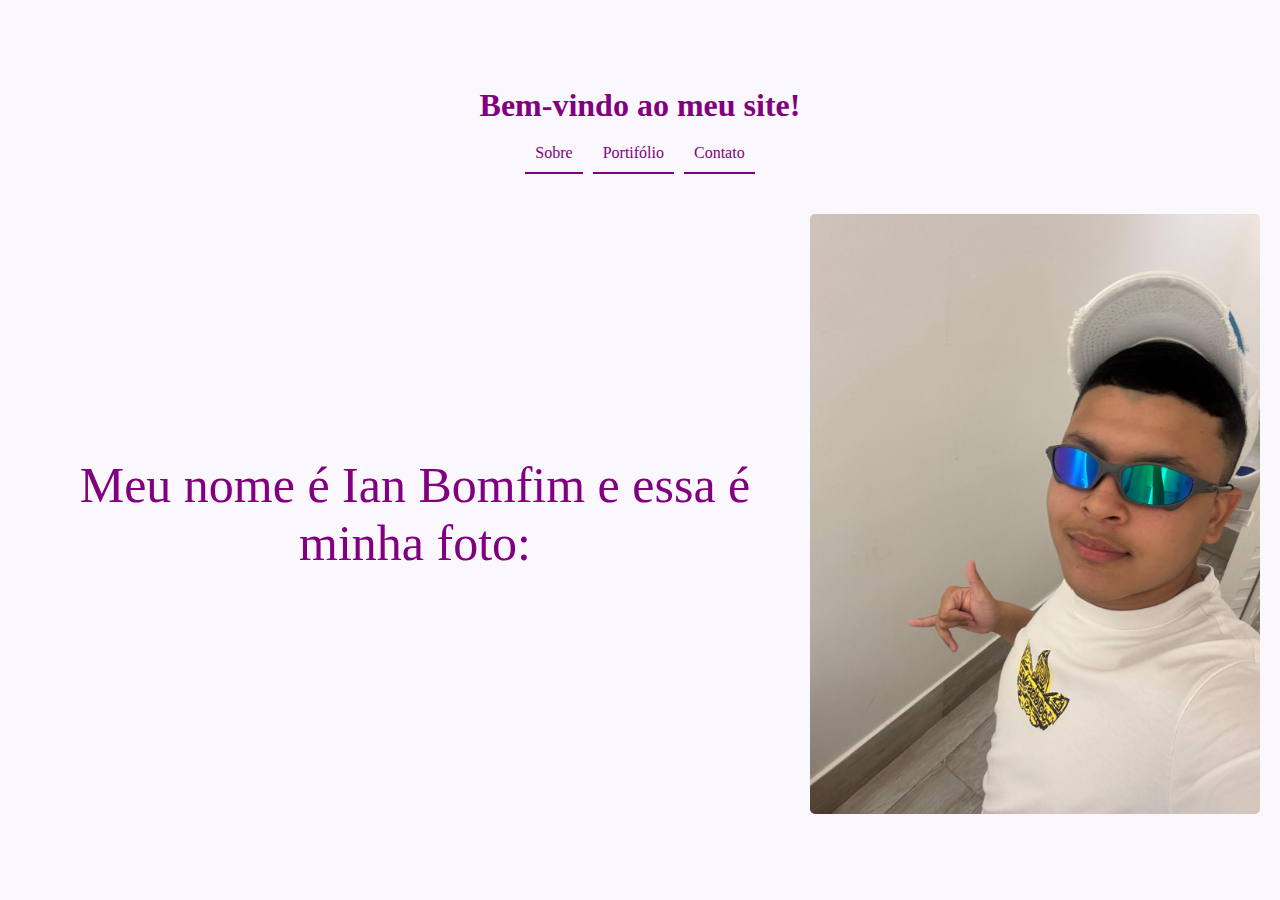
<file: index.html>
<!DOCTYPE html>
<html lang="pt-br">

<head>
    <meta charset="utf-8">
    <meta name="viewport" content="width=device-width">
    <title>Home</title>
    <link href="css/style .css" rel="stylesheet" type="text/css" />
</head>

<body>
    <header>
        <h1>Bem-vindo ao meu site!</h1>
        <nav>
            <a href="sobre.html">Sobre</a>
            <a href="portfolio.html">Portifólio</a>
            <a href="contato.html">Contato</a>
        </nav>
    </header>
    <div class="content">
        <p>
            Meu nome é Ian Bomfim
            e essa é minha foto:
        </p>
        <img src="img/ratãoMaximo.jpeg" alt="foto Minha">
    </div>

</body>

</html>
</file>
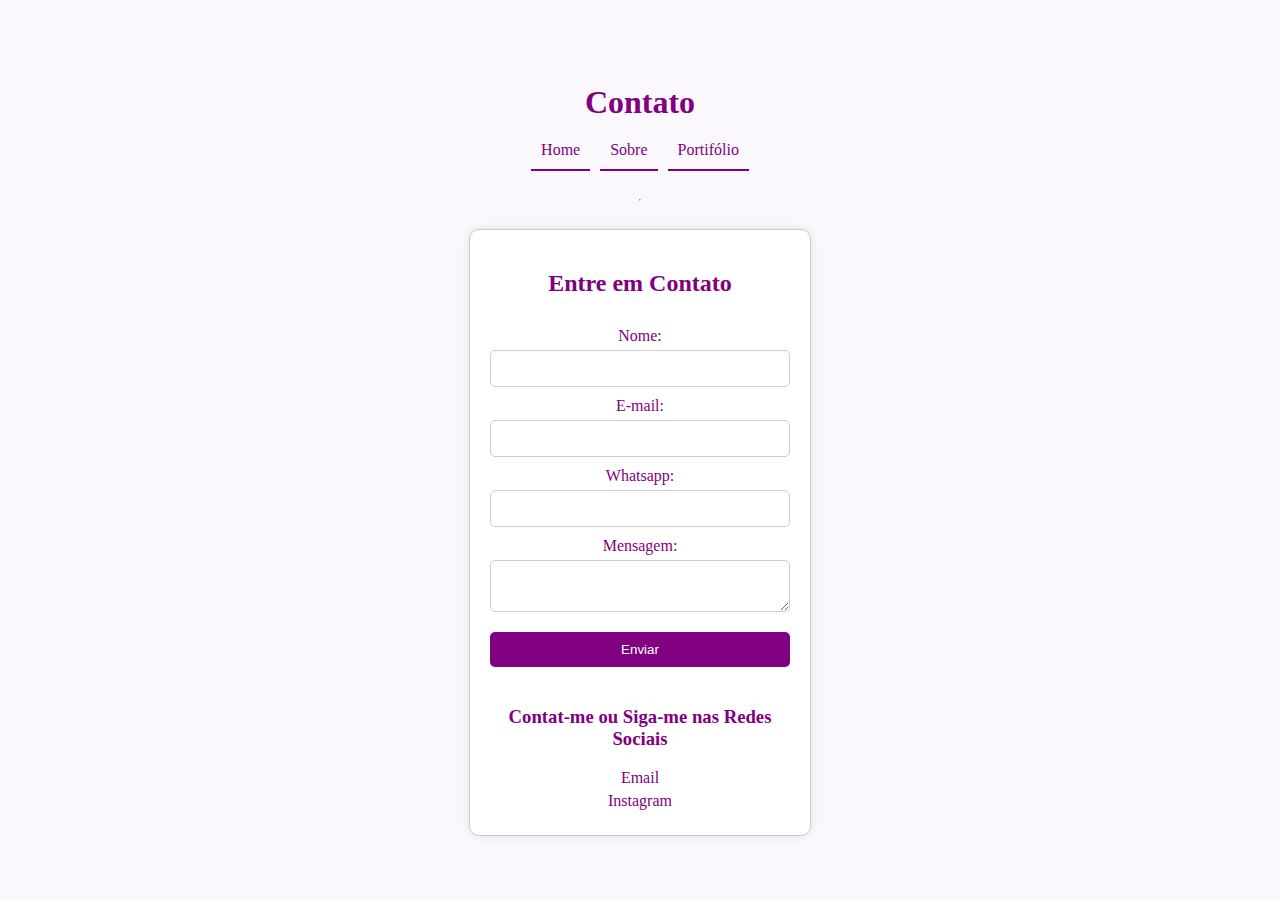
<file: contato.html>
<!DOCTYPE html>
<html lang="pt-br">

<head>
    <meta charset="utf-8">
    <meta name="viewport" content="width=device-width">
    <title>Contato</title>
    <link href="css/contato.css" rel="stylesheet" type="text/css" />
</head>

<body>
    <header>
       <h1>Contato</h1>
        <nav>
            <a href="index.html">Home</a>
            <a href="sobre.html">Sobre</a>
            <a href="portfolio.html">Portifólio</a>
        </nav>
    </header>
    <hr />
    <div class="form-container">
        <form id="contactForm">
            <h2>Entre em Contato</h2>
            <label for="name">Nome:</label>
            <input type="text" id="name" name="name" required>
            
            <label for="email">E-mail:</label>
            <input type="email" id="email" name="email" required>
            
            <label for="whatsapp">Whatsapp:</label>
            <input type="tel" id="whatsapp" name="whatsapp" required>
            
            <label for="message">Mensagem:</label>
            <textarea id="message" name="message" required></textarea>
            
            <button type="submit">Enviar</button>
        </form>
        <div class="social-links">
            <h3>Contat-me ou Siga-me nas Redes Sociais</h3>
            <a href="mailto:ianbomfimsouzaalves@gmail.com" target="_blank">Email</a>
            <a href="https://www.instagram.com/ianbomfimsouzaalves?igsh=YmhuYWdjOTZmN2F4&utm_source=qr" target="_blank">Instagram</a>
        </div>
    </div>
    <script src="js/contato.js"></script>
</body>
</html>
</file>
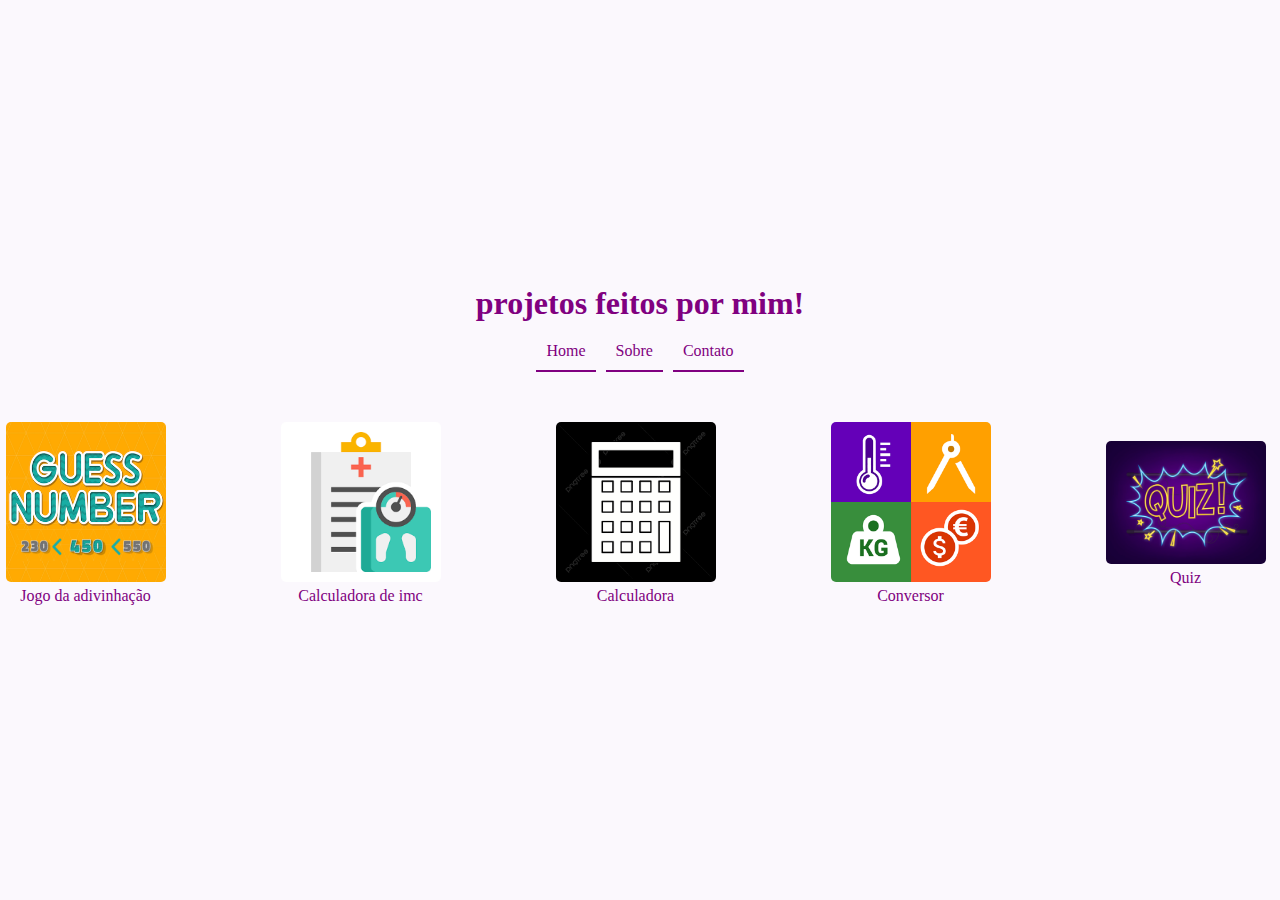
<file: portfolio.html>
<!DOCTYPE html>
<html lang="pt-br">

<head>
    <meta charset="utf-8">
    <meta name="viewport" content="width=device-width">
    <title>Portfólio</title>
    <link href="css/prtifolio.css" rel="stylesheet" type="text/css" />
</head>

<body>
    <header>
        <h1>projetos feitos por mim!</h1>
        <nav>
            <a href="index.html">Home</a>
            <a href="sobre.html">Sobre</a>
            <a href="contato.html">Contato</a>
        </nav>
    </header>
    <footer>
        <a href="adivinhanumeros.html" class="d1">
            <img src="img/adivinhaaiotario.webp" alt="icone">
            <p>Jogo da adivinhação</p>
        </a>
        <a href="calculadoraImc.html" class="d2">
            <img src="img/tonels.png" alt="icone">
            <p>Calculadora de imc</p>
        </a>
        <a href="calculadora.html" class="d3">
            <img src="img/calado.png" alt="icone">
            <p>Calculadora</p>
        </a>
        <a href="coversor.html" class="d4">
            <img src="img/converto.png" alt="icone">
            <p>Conversor</p>
        </a>
        <a href="quiz.html" class="d5">
            <img src="img/quiz.jpg" alt="icone">
            <p>Quiz</p>
        </a>
    </footer>

</body>

</html>
</file>
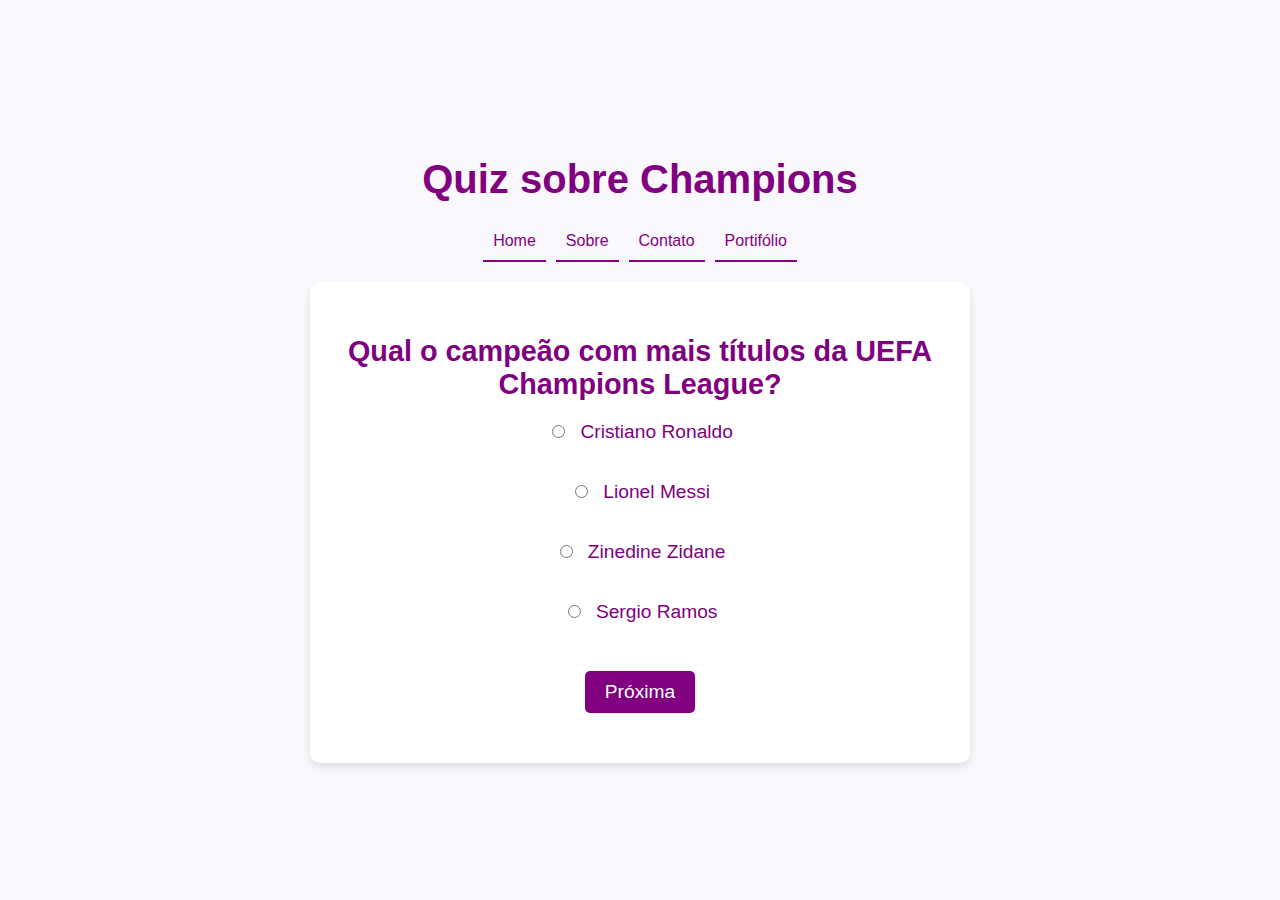
<file: quiz.html>
<!DOCTYPE html>
<html lang="pt-BR">
<head>
    <meta charset="UTF-8">
    <title>Quiz sobre Champions</title>
    <link rel="stylesheet" href="css/quiz.css">
</head>
<body>
    <header>
        <h1>Quiz sobre Champions</h1>
        <nav>
            <a href="index.html">Home</a>
            <a href="sobre.html">Sobre</a>
            <a href="contato.html">Contato</a>
            <a href="portfolio.html">Portifólio</a>
        </nav>
    </header>
    
    <div id="quiz-container">
        <div id="question-container">
            <h2 id="question">Pergunta aqui</h2>
            <div id="options">
                <label><input type="radio" name="option" value="0"> <span id="option0">Opção 1</span></label><br>
                <label><input type="radio" name="option" value="1"> <span id="option1">Opção 2</span></label><br>
                <label><input type="radio" name="option" value="2"> <span id="option2">Opção 3</span></label><br>
                <label><input type="radio" name="option" value="3"> <span id="option3">Opção 4</span></label><br>
            </div>
            <button onclick="nextQuestion()">Próxima</button>
        </div>
        <h2 id="score-container" style="display:none;">Pontuação: <span id="score"></span>/5</h2>
    </div>

    <script src="js/quiz.js"></script>
</body>
</html>
</file>
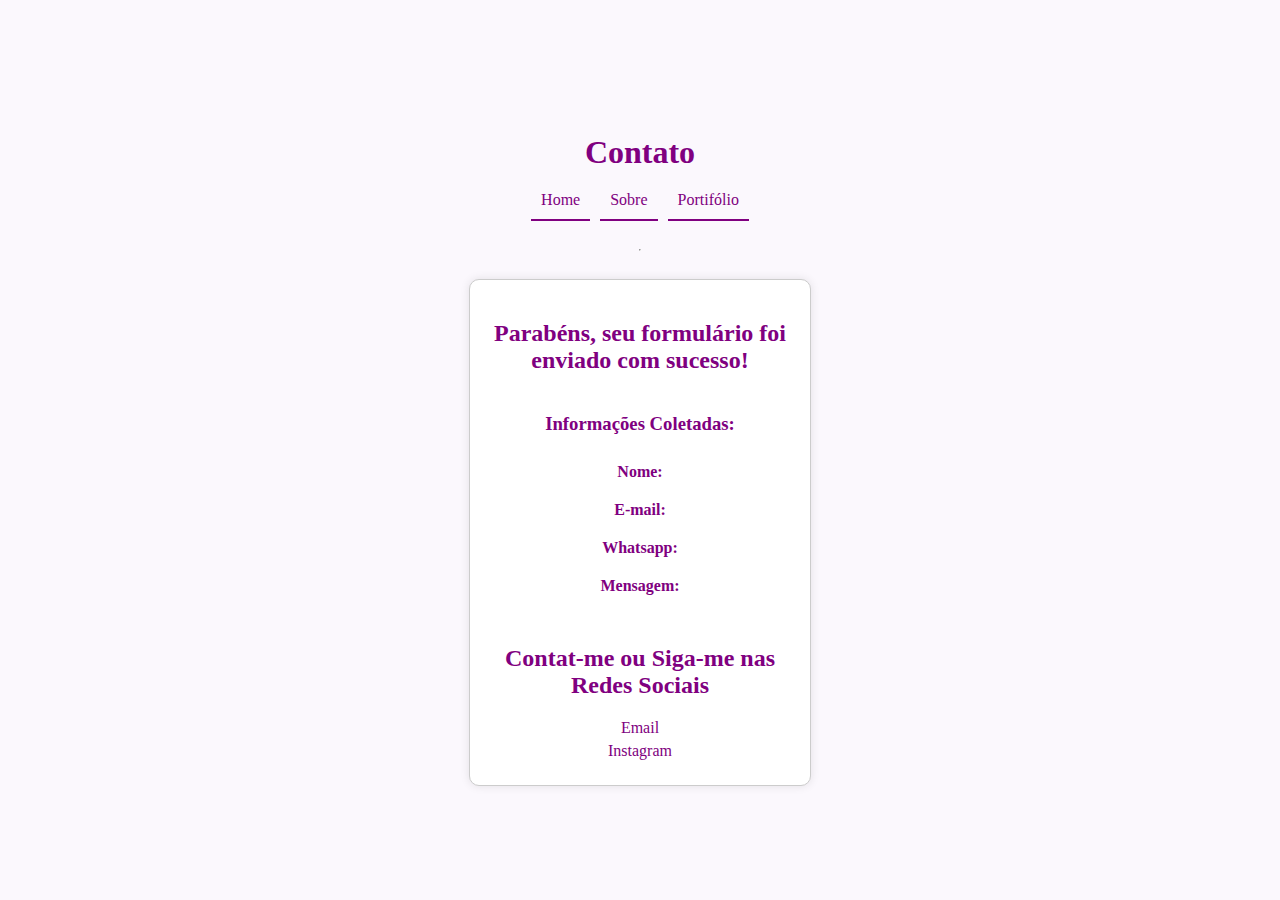
<file: resposta.html>
<!DOCTYPE html>
<html lang="pt-br">

<head>
    <meta charset="utf-8">
    <meta name="viewport" content="width=device-width">
    <title>Contato - Resposta</title>
    <link href="css/resposta.css" rel="stylesheet" type="text/css" />
</head>

<body>
    <header>
        <h1>Contato</h1>
        <nav>
            <a href="index.html">Home</a>
            <a href="sobre.html">Sobre</a>
            <a href="portfolio.html">Portifólio</a>
        </nav>
    </header>
    <hr />
    <div class="response-container">
        <h2>Parabéns, seu formulário foi enviado com sucesso!</h2>
        <h3>Informações Coletadas:</h3>
        <p><strong>Nome:</strong> <span id="response-name"></span></p>
        <p><strong>E-mail:</strong> <span id="response-email"></span></p>
        <p><strong>Whatsapp:</strong> <span id="response-whatsapp"></span></p>
        <p><strong>Mensagem:</strong> <span id="response-message"></span></p>
        <div class="social-links">
            <h2>Contat-me ou Siga-me nas Redes Sociais</h2>
            <a href="mailto:ianbomfimsouzaalves@gmail.com" target="_blank">Email</a>
            <a href="https://www.instagram.com/ianbomfimsouzaalves?igsh=YmhuYWdjOTZmN2F4&utm_source=qr" target="_blank">Instagram</a>
        </div>
    </div>
    <script>
        // Obtém os parâmetros da URL.
        const urlParams = new URLSearchParams(window.location.search);
        // Define os valores nos elementos HTML correspondentes.
        document.getElementById('response-name').innerText = urlParams.get('name');
        document.getElementById('response-email').innerText = urlParams.get('email');
        document.getElementById('response-whatsapp').innerText = urlParams.get('whatsapp');
        document.getElementById('response-message').innerText = urlParams.get('message');
    </script>
</body>

</html>
</file>
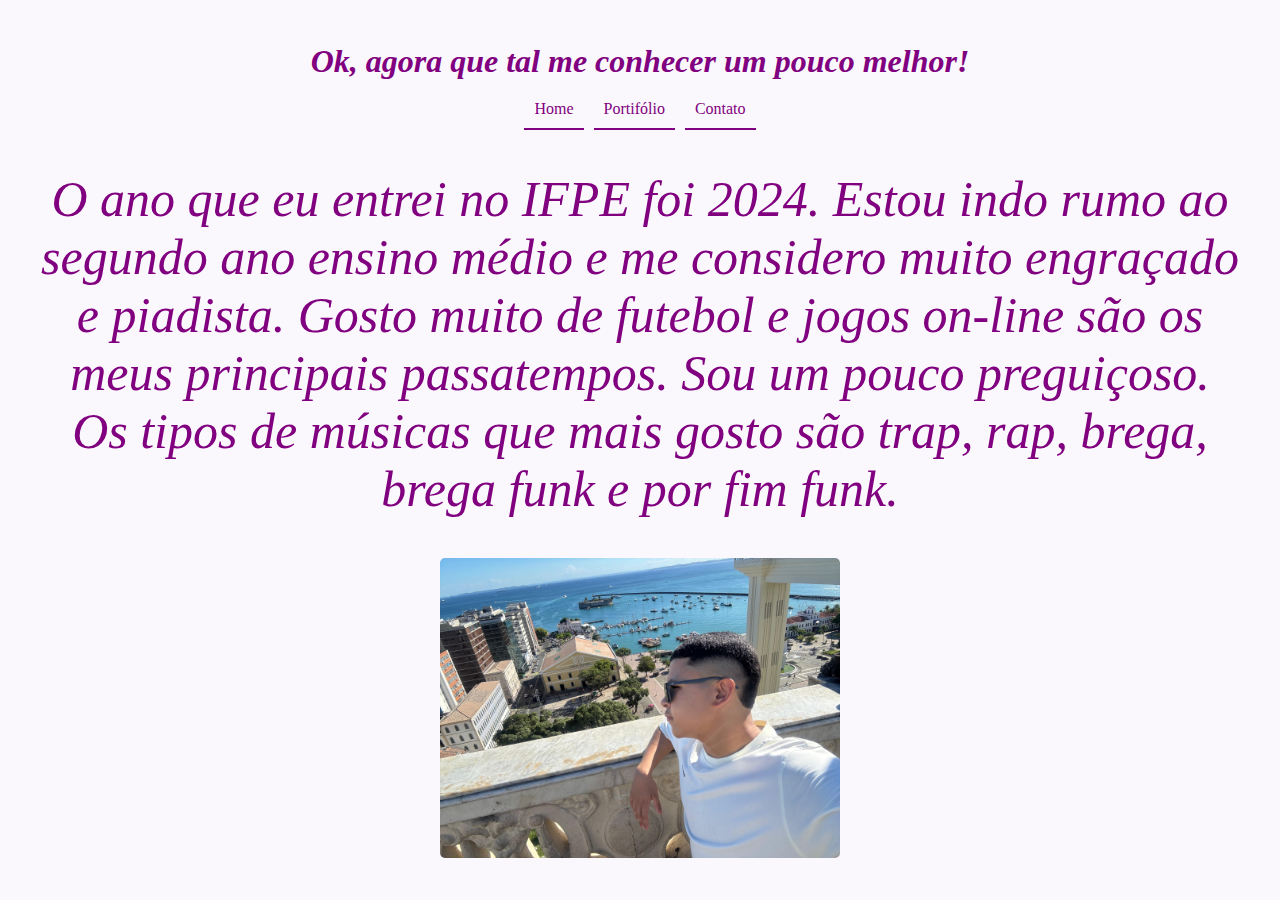
<file: sobre.html>
<!DOCTYPE html>
<html lang="pt-br">

<head>
    <meta charset="utf-8">
    <meta name="viewport" content="width=device-width">
    <title>Sobre</title>
    <link href="css/style .css" rel="stylesheet" type="text/css" />
</head>

<body>
    <header>
        <h1>
            <i>
              Ok, agora que tal me conhecer um pouco melhor!
            </i>
        </h1>
        <nav>
            <a href="index.html">Home</a>
            <a href="portfolio.html">Portifólio</a>
            <a href="contato.html">Contato</a>
        </nav>
    </header>
    <div class="contenty">
        <p>
            <i>
             O ano que eu entrei no IFPE foi 2024. Estou indo rumo ao segundo ano ensino médio e me considero muito engraçado e piadista. Gosto muito de futebol e jogos on-line são os meus principais passatempos. Sou um pouco preguiçoso. Os tipos de músicas que mais gosto são trap, rap, brega, brega funk e por fim funk.
            </i>
        </p>
    </div>
    <div class="contenty"><img src="img/putãonapraia.jpeg" alt="foto Minha"><br></div>
    
 </body>

</html>
</file>
<file: css/style .css>
/* Estilo geral */
body {
    background-color: rgb(251, 248, 253); /* Fundo preto */
    color: #800080; /* Texto branco */
    font-family: initial, sans-serif;
    margin: 0;
    padding: 0;
    display: flex;
    flex-direction: column;
    justify-content: center;
    align-items: center;
    height: 100vh;
    text-align: center; /* Centraliza o texto */
}

/* Estilo do cabeçalho */
header {
    width: 100%;
    display: flex;
    flex-direction: column;
    justify-content: center;
    align-items: center;
    padding: 20px;
    color: #800080; /* Roxo para o texto do cabeçalho */
}

header h1 {
    margin: 0;
    margin-bottom: 10px; /* Espaço entre o título e os links de navegação */
}

/* Estilo da navegação */
nav {
    display: flex;
    justify-content: center; /* Centraliza os links de navegação horizontalmente */
    align-items: center;
    gap: 10px;
    text-align: center;
}

nav a {
    color: #800080; /* Links roxos */
    text-decoration: none;
    padding: 10px;
    text-align: center;
    border-bottom: 2px solid #800080; /* Linha roxa embaixo dos links */
}

nav a:hover {
    color: black; /* Links pretos ao passar o mouse */
    background-color: rgb(164, 0, 240); /* Fundo dos links brancos ao passar o mouse */
}

/* Estilo do conteúdo */
.content {
    display: flex;
    align-items: center;
    padding: 20px;
}

.content p {
    margin: 0 20px 0;
    flex: 1;
    font-size: 50px;
    align-items: top right;
}

.content img {
    max-width: auto;
    height: 600px;
    border-radius: 5px;
    text-align: right;
}

/* Estilo do conteúdo */
.contenty {
    display: flex;
    align-items: center;
    padding: 20px;
}

.contenty p {
    margin: 0 20px 0;
    flex: 1;
    font-size: 50px;
    align-items: top right;
}

.contenty img {
    max-width: auto;
    height: 300px;
    border-radius: 5px;
    text-align: right;
}
</file>
<file: css/contato.css>
body {
    display: flex;
    flex-direction: column;
    justify-content: center;
    align-items: center;
    height: 100vh;
    background-color: rgb(251, 248, 253);
    margin: 0;
    color: #800080;
    padding: 0;
    text-align: center; /* Centraliza o texto */
}

/* Estilo do cabeçalho */
header {
    width: 100%;
    display: flex;
    flex-direction: column;
    justify-content: center;
    align-items: center;
    padding: 20px;
    color: #800080; /* Roxo para o texto do cabeçalho */
}

header h1 {
    margin: 0;
    margin-bottom: 10px; /* Espaço entre o título e os links de navegação */
}

nav {
    display: flex;
    justify-content: center; /* Centraliza os links de navegação horizontalmente */
    align-items: center;
    gap: 10px;
    text-align: center;
}

nav a {
    color: #800080; /* Links roxos */
    text-decoration: none;
    padding: 10px;
    text-align: center;
    border-bottom: 2px solid #800080; /* Linha roxa embaixo dos links */
}

nav a:hover {
    color: black; /* Links pretos ao passar o mouse */
    background-color: rgb(164, 0, 240); /* Fundo dos links brancos ao passar o mouse */
}

.form-container {
    display: flex;
    flex-direction: column;
    align-items: center;
    border: 1px solid #ccc;
    border-radius: 10px;
    padding: 20px;
    background-color: white;
    box-shadow: 0 0 10px rgba(0, 0, 0, 0.1);
    width: 300px;
    margin-top: 20px;
}

form {
    display: flex;
    flex-direction: column;
    width: 100%;
}

label {
    margin-top: 10px;
}

input, textarea {
    padding: 10px;
    margin-top: 5px;
    border-radius: 5px;
    border: 1px solid #ccc;
}

button {
    padding: 10px;
    margin-top: 20px;
    border-radius: 5px;
    border: none;
    background-color: #800080;
    color: white;
    cursor: pointer;
}

button:hover {
    background-color: #5a005a;
}

.social-links {
    margin-top: 20px;
}

.social-links a {
    display: block;
    color: #800080;
    text-decoration: none;
    margin: 5px 0;
}

.social-links a:hover {
    color: black;
    background-color: white;
}
</file>
<file: css/prtifolio.css>
/* Estilo geral */
body {
    background-color: rgb(251, 248, 253); /* Fundo preto */
    color: #800080; /* Texto branco */
    font-family: initial, sans-serif;
    margin: 0;
    padding: 0;
    display: flex;
    flex-direction: column;
    justify-content: center;
    align-items: center;
    height: 100vh;
    text-align: center; /* Centraliza o texto */
}

/* Estilo do cabeçalho */
header {
    width: 100%;
    display: flex;
    flex-direction: column;
    justify-content: center;
    align-items: center;
    padding: 20px;
    color: #800080; /* Roxo para o texto do cabeçalho */
}

header h1 {
    margin: 0;
    margin-bottom: 10px; /* Espaço entre o título e os links de navegação */
}

/* Estilo do rodapé */
footer {
    width: 100%;
    display: flex;
    flex-wrap: wrap; /* Permite que os itens quebrem linha */
    justify-content: space-between;
    align-items: center;
    padding: 20px;
    color: #800080; /* Roxo para o texto do rodapé */
    margin-right: 9px;
}

footer a {
    display: flex;
    flex-direction: column;
    align-items: center;
    margin: 10px;
    text-decoration: none;
    color: #800080;
}

footer p {
    margin: 5px 0 0; /* Espaço acima do parágrafo */
    font-size: 16px;
    text-align: center;
}

footer img {
    width: 160px;
    height: auto;
    border-radius: 5px;
}
/* Estilo da navegação */
nav {
    display: flex;
    justify-content: center; /* Centraliza os links de navegação horizontalmente */
    align-items: center;
    gap: 10px;
    text-align: center;
}

nav a {
    color: #800080; /* Links roxos */
    text-decoration: none;
    padding: 10px;
    text-align: center;
    border-bottom: 2px solid #800080; /* Linha roxa embaixo dos links */
}

nav a:hover {
    color: black; /* Links pretos ao passar o mouse */
    background-color: rgb(164, 0, 240); /* Fundo dos links brancos ao passar o mouse */
}
</file>
<file: css/quiz.css>
/* Estilo geral */
body {
    background-color: rgb(251, 248, 253); /* Cor de fundo clara (quase branca) para a página */
    color: #800080; /* Cor do texto em roxo */
    font-family: sans-serif; /* Fonte sem serifa para texto moderno e legível */
    margin: 0; /* Remove qualquer margem padrão */
    padding: 0; /* Remove qualquer padding padrão */
    display: flex; /* Usa Flexbox para centralizar os elementos */
    flex-direction: column; /* Organiza os itens na direção de coluna */
    justify-content: center; /* Centraliza os itens verticalmente */
    align-items: center; /* Centraliza os itens horizontalmente */
    height: 100vh; /* Garante que a altura da página ocupe 100% da altura da tela */
    text-align: center; /* Centraliza o texto dentro dos elementos */
}

/* Estilo do cabeçalho */
header {
    width: 100%; /* Faz o cabeçalho ocupar toda a largura disponível */
    display: flex; /* Usa Flexbox para organizar os itens dentro do cabeçalho */
    flex-direction: column; /* Organiza os itens na direção de coluna */
    justify-content: center; /* Centraliza os itens verticalmente */
    align-items: center; /* Centraliza os itens horizontalmente */
    padding: 20px; /* Espaçamento interno ao redor do cabeçalho */
    color: #800080; /* Texto roxo */
}

header h1 {
    margin: 0; /* Remove qualquer margem padrão */
    margin-bottom: 20px; /* Espaço abaixo do título */
    font-size: 2.5rem; /* Tamanho grande para o título */
}

/* Estilo do container do quiz */
#quiz-container {
    display: flex; /* Usa Flexbox para organizar os itens dentro do container */
    flex-direction: column; /* Organiza os itens na direção de coluna */
    justify-content: center; /* Centraliza os itens verticalmente */
    align-items: center; /* Centraliza os itens horizontalmente */
    background-color: #fff; /* Fundo branco para destacar o quiz */
    padding: 30px; /* Espaçamento interno ao redor do container */
    border-radius: 10px; /* Bordas arredondadas para dar um estilo suave */
    box-shadow: 0 4px 8px rgba(0, 0, 0, 0.1); /* Sombra suave para dar um destaque sutil */
    width: 100%; /* O container ocupa 100% da largura disponível */
    max-width: 600px; /* Limita a largura máxima para 600px */
}

/* Estilo da pergunta */
#question-container {
    margin-bottom: 20px; /* Espaço abaixo do container da pergunta */
}

#question {
    font-size: 1.8rem; /* Tamanho maior para a pergunta */
    margin-bottom: 20px; /* Espaço abaixo da pergunta */
    font-weight: bold; /* Deixa a pergunta em negrito para mais destaque */
}

/* Estilo das opções de resposta */
#options label {
    font-size: 1.2rem; /* Tamanho das opções de resposta */
    margin: 10px 0; /* Espaço entre as opções */
    display: block; /* Faz as opções de resposta ficarem em blocos separados */
    cursor: pointer; /* Mostra o cursor como uma mãozinha ao passar sobre as opções */
}

#options input[type="radio"] {
    margin-right: 10px; /* Espaço entre o ícone do rádio e o texto */
}

/* Estilo do botão de próxima pergunta */
button {
    background-color: #800080; /* Cor de fundo roxa */
    color: white; /* Texto branco para o botão */
    font-size: 1.2rem; /* Tamanho médio para o texto do botão */
    padding: 10px 20px; /* Espaço interno ao redor do texto */
    border: none; /* Remove a borda padrão */
    border-radius: 5px; /* Bordas arredondadas para um visual mais suave */
    cursor: pointer; /* Mostra o cursor como uma mãozinha ao passar sobre o botão */
    margin-top: 20px; /* Espaço acima do botão */
    transition: background-color 0.3s ease; /* Transição suave na cor de fundo */
}

button:hover {
    background-color: #5d006a; /* Cor de fundo mais escura quando o mouse está sobre o botão */
}

/* Estilo da pontuação */
#score-container {
    font-size: 1.5rem; /* Tamanho da fonte para a pontuação */
    font-weight: bold; /* Torna o texto da pontuação em negrito */
    color: #800080; /* Cor roxa para o texto */
}

/* Estilo do rodapé */
footer {
    width: 100%; /* O rodapé ocupa toda a largura disponível */
    display: flex; /* Usa Flexbox para organizar os itens dentro do rodapé */
    flex-wrap: wrap; /* Permite que os itens quebrem linha se necessário */
    justify-content: space-between; /* Espaça igualmente os itens */
    align-items: center; /* Alinha os itens ao centro verticalmente */
    padding: 20px; /* Espaçamento interno ao redor do rodapé */
    color: #800080; /* Texto roxo */
    margin-top: 30px; /* Espaço acima do rodapé */
}

footer a {
    display: flex; /* Usa Flexbox para organizar os itens dentro do link */
    flex-direction: column; /* Organiza os itens na direção de coluna */
    align-items: center; /* Alinha os itens ao centro */
    margin: 10px; /* Espaço entre os links */
    text-decoration: none; /* Remove a decoração de sublinhado nos links */
}

footer p {
    margin: 5px 0 0; /* Espaço acima do parágrafo dentro do rodapé */
    font-size: 16px; /* Tamanho da fonte do parágrafo */
    text-align: center; /* Centraliza o texto do parágrafo */
}

footer img {
    width: 160px; /* Largura das imagens no rodapé */
    height: auto; /* Ajusta a altura proporcionalmente */
    border-radius: 5px; /* Bordas arredondadas para as imagens */
}
/* Estilo da navegação */
nav {
    display: flex;
    justify-content: center; /* Centraliza os links de navegação horizontalmente */
    align-items: center;
    gap: 10px;
    text-align: center;
}

nav a {
    color: #800080; /* Links roxos */
    text-decoration: none;
    padding: 10px;
    text-align: center;
    border-bottom: 2px solid #800080; /* Linha roxa embaixo dos links */
}

nav a:hover {
    color: black; /* Links pretos ao passar o mouse */
    background-color: rgb(164, 0, 240); /* Fundo dos links brancos ao passar o mouse */
}
</file>
<file: css/resposta.css>
/* Define as propriedades básicas do corpo da página */
body {
    display: flex; /* Define o layout como flexbox */
    flex-direction: column; /* Orienta os itens em uma coluna */
    justify-content: center; /* Centraliza verticalmente */
    align-items: center; /* Centraliza horizontalmente */
    height: 100vh; /* Altura da viewport */
    background-color: rgb(251, 248, 253); /* Cor de fundo da página */
    margin: 0; /* Remove margem padrão */
    color: #800080; /* Cor do texto */
    padding: 0; /* Remove padding padrão */
    text-align: center; /* Centraliza o texto */
}

/* Estilo do cabeçalho */
header {
    width: 100%; /* Largura total */
    display: flex; /* Define o layout como flexbox */
    flex-direction: column; /* Orienta os itens em uma coluna */
    justify-content: center; /* Centraliza verticalmente */
    align-items: center; /* Centraliza horizontalmente */
    padding: 20px; /* Padding interno */
    color: #800080; /* Cor roxa para o texto do cabeçalho */
}

/* Estilo do título do cabeçalho */
header h1 {
    margin: 0; /* Remove margem padrão */
    margin-bottom: 10px; /* Espaço entre o título e os links de navegação */
}

/* Estilo da navegação */
nav {
    display: flex; /* Define o layout como flexbox */
    justify-content: center; /* Centraliza os links de navegação horizontalmente */
    align-items: center; /* Centraliza verticalmente */
    gap: 10px; /* Espaço entre os links */
    text-align: center; /* Centraliza o texto */
}

/* Estilo dos links de navegação */
nav a {
    color: #800080; /* Cor roxa dos links */
    text-decoration: none; /* Remove sublinhado dos links */
    padding: 10px; /* Padding interno dos links */
    text-align: center; /* Centraliza o texto */
    border-bottom: 2px solid #800080; /* Linha roxa embaixo dos links */
}

/* Estilo dos links de navegação ao passar o mouse */
nav a:hover {
    color: black; /* Cor preta ao passar o mouse */
    background-color: rgb(164, 0, 240); /* Fundo roxo claro ao passar o mouse */
}

/* Estilo do contêiner de resposta */
.response-container {
    display: flex; /* Define o layout como flexbox */
    flex-direction: column; /* Orienta os itens em uma coluna */
    align-items: center; /* Centraliza horizontalmente */
    border: 1px solid #ccc; /* Borda cinza clara */
    border-radius: 10px; /* Bordas arredondadas */
    padding: 20px; /* Padding interno */
    background-color: white; /* Cor de fundo branca */
    box-shadow: 0 0 10px rgba(0, 0, 0, 0.1); /* Sombra ao redor do contêiner */
    width: 300px; /* Largura fixa */
    margin-top: 20px; /* Espaço superior */
}

/* Estilo dos parágrafos dentro do contêiner de resposta */
.response-container p {
    margin: 10px 0; /* Margem vertical */
}

/* Estilo das informações de contato e redes sociais */
.social-links {
    margin-top: 20px; /* Espaço superior */
}

/* Estilo dos links de redes sociais */
.social-links a {
    display: block; /* Exibe como bloco */
    color: #800080; /* Cor roxa dos links */
    text-decoration: none; /* Remove sublinhado dos links */
    margin: 5px 0; /* Margem vertical */
}

/* Estilo dos links de redes sociais ao passar o mouse */
.social-links a:hover {
    color: black; /* Cor preta ao passar o mouse */
    background-color: white; /* Fundo branco ao passar o mouse */
}
</file>
